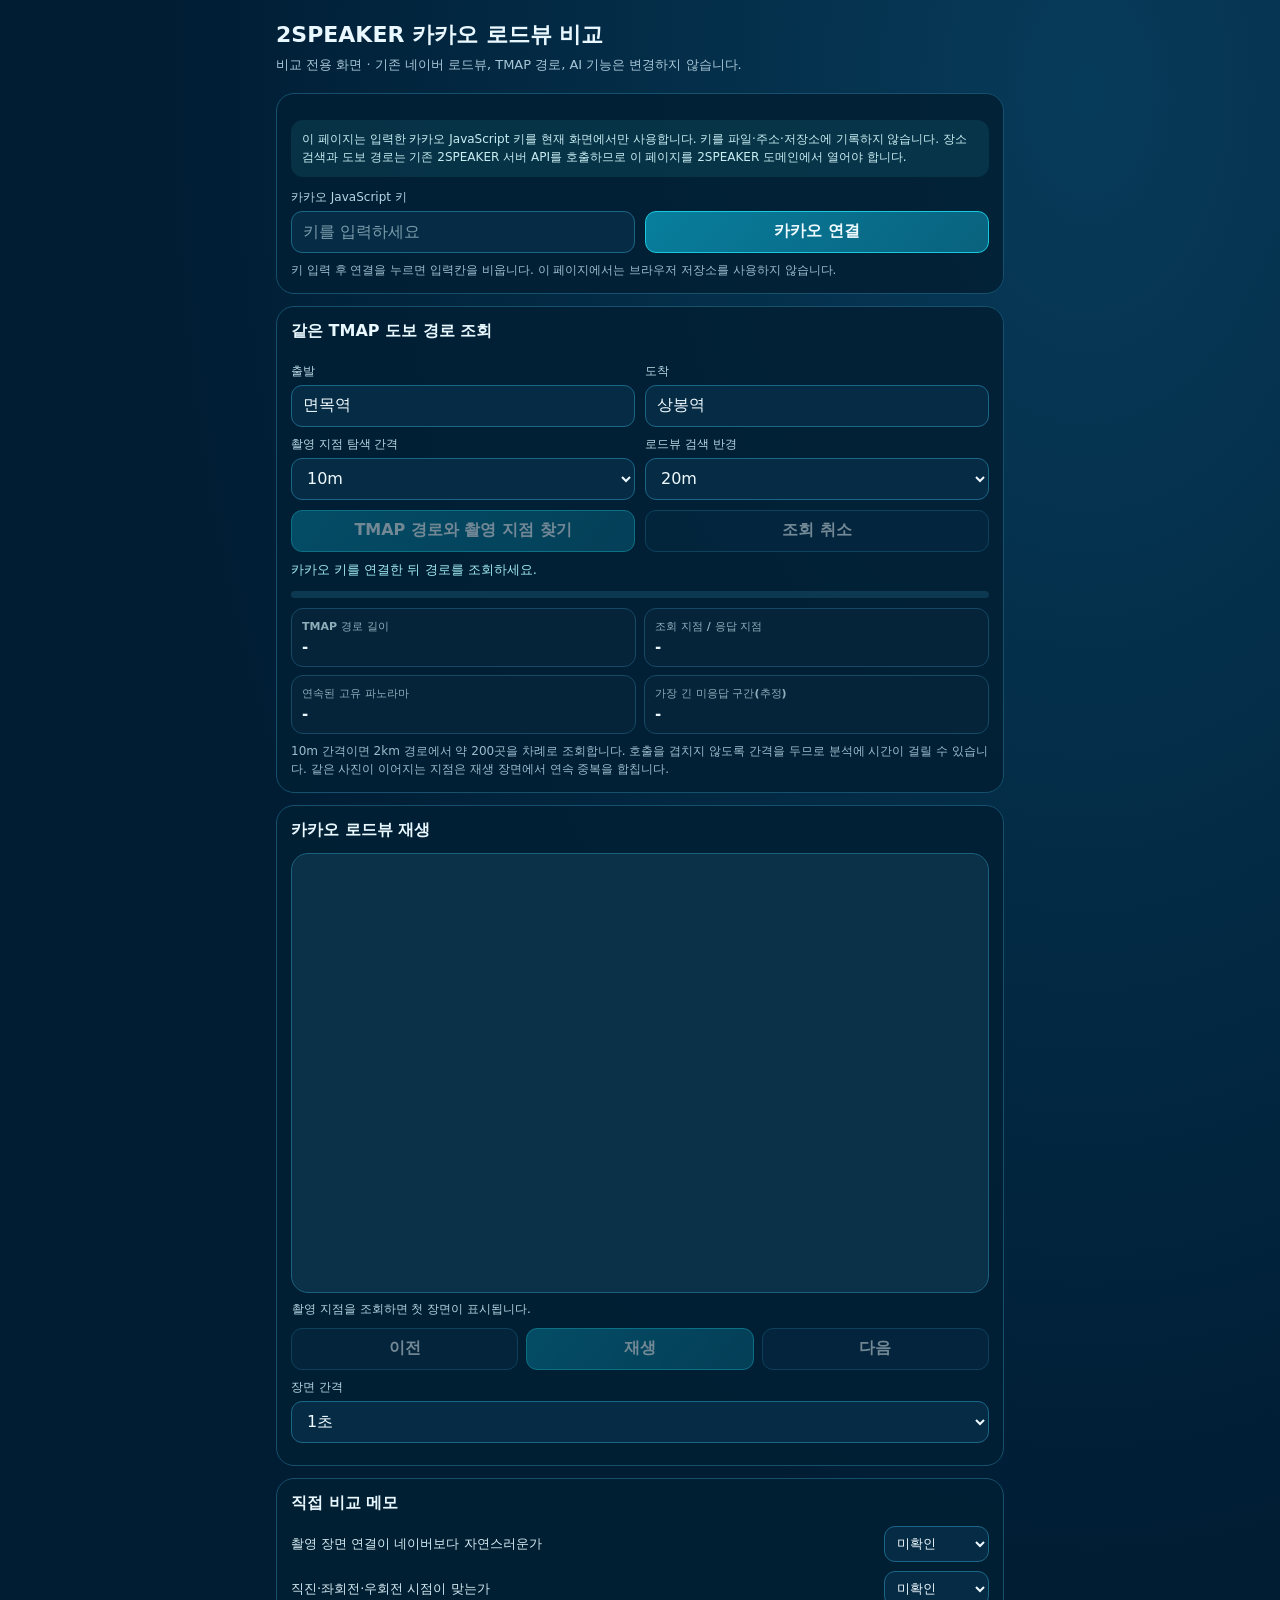
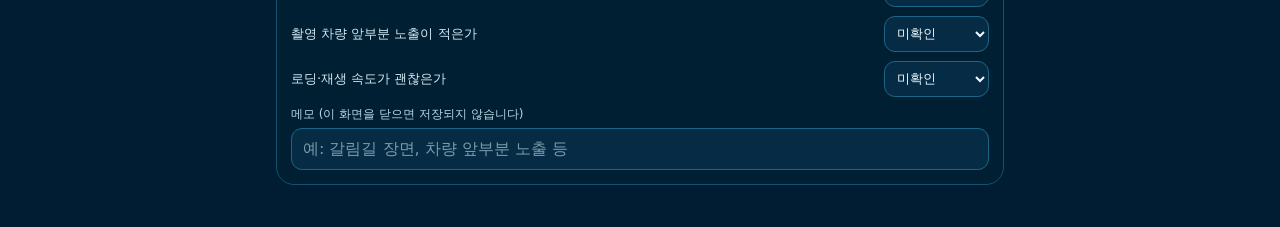
<file: public/kakao-roadview-compare/index.html>
<!doctype html>
<html lang="ko">
  <head>
    <meta charset="UTF-8" />
    <meta name="viewport" content="width=device-width, initial-scale=1, viewport-fit=cover" />
    <meta name="theme-color" content="#001c34" />
    <title>2SPEAKER 카카오 로드뷰 비교</title>
    <style>
      :root { color-scheme: dark; font-family: system-ui, -apple-system, BlinkMacSystemFont, "Segoe UI", sans-serif; }
      * { box-sizing: border-box; }
      body { margin: 0; min-height: 100vh; background: radial-gradient(ellipse at 85% 5%, #073b5a, #001d34 60%); color: #e9f8ff; }
      main { width: min(100%, 760px); margin: 0 auto; padding: max(20px, env(safe-area-inset-top)) 16px max(30px, env(safe-area-inset-bottom)); }
      h1 { margin: 0 0 5px; font-size: 22px; }
      .sub { margin: 0 0 18px; color: #a9c7d7; font-size: 13px; line-height: 1.5; }
      section { margin: 12px 0; padding: 14px; border: 1px solid #15506d; border-radius: 18px; background: rgba(2, 31, 52, .88); }
      h2 { margin: 0 0 12px; font-size: 16px; }
      label { display: block; margin: 9px 0 5px; color: #b8d6e3; font-size: 12px; }
      input, select, button { width: 100%; min-height: 42px; border: 1px solid #1b6687; border-radius: 11px; background: #062b45; color: #effaff; font: inherit; }
      input, select { padding: 9px 11px; }
      input::placeholder { color: #799baa; }
      button { padding: 9px 12px; cursor: pointer; font-weight: 650; }
      button.primary { border-color: #18c9de; background: linear-gradient(130deg, #087e9d, #09627e); }
      button:disabled { opacity: .48; cursor: default; }
      .grid { display: grid; grid-template-columns: 1fr 1fr; gap: 10px; }
      .grid3 { display: grid; grid-template-columns: repeat(3, 1fr); gap: 8px; }
      .note { margin: 8px 0 0; color: #9cbccc; font-size: 12px; line-height: 1.5; }
      .warn { padding: 10px 11px; border-radius: 12px; background: rgba(18, 87, 105, .35); color: #c8edf2; font-size: 12px; line-height: 1.55; }
      .status { min-height: 22px; margin: 9px 0 0; color: #9fe8f1; font-size: 13px; line-height: 1.45; }
      .progress { width: 100%; height: 7px; margin: 8px 0 0; overflow: hidden; border-radius: 10px; background: #0c3951; }
      .progress > i { display: block; width: 0; height: 100%; background: #25d7e6; transition: width .16s linear; }
      .metrics { display: grid; grid-template-columns: repeat(2, 1fr); gap: 8px; margin-top: 10px; }
      .metric { padding: 10px; border: 1px solid #164966; border-radius: 12px; background: #05243a; }
      .metric b { display: block; margin-bottom: 3px; color: #90aeba; font-size: 11px; font-weight: 550; }
      .metric span { font-size: 15px; font-weight: 700; }
      #roadview { width: 100%; height: min(58vh, 440px); min-height: 280px; overflow: hidden; border: 1px solid #1b607d; border-radius: 17px; background: #0a3148; }
      .frame-status { display: flex; justify-content: space-between; gap: 8px; margin: 8px 1px 0; color: #b4d2df; font-size: 12px; }
      .tag { color: #8ce8ef; }
      .checks { display: grid; gap: 9px; }
      .check { display: grid; grid-template-columns: 1fr auto; align-items: center; gap: 10px; color: #d5eaf2; font-size: 13px; }
      .check select { width: 105px; min-height: 36px; padding: 5px 8px; }
      @media (max-width: 420px) { main { padding-right: 11px; padding-left: 11px; } section { padding: 12px; } .grid { gap: 8px; } #roadview { height: 42vh; min-height: 250px; } }
    </style>
  </head>
  <body>
    <main>
      <h1>2SPEAKER 카카오 로드뷰 비교</h1>
      <p class="sub">비교 전용 화면 · 기존 네이버 로드뷰, TMAP 경로, AI 기능은 변경하지 않습니다.</p>

      <section>
        <p class="warn">이 페이지는 입력한 카카오 JavaScript 키를 현재 화면에서만 사용합니다. 키를 파일·주소·저장소에 기록하지 않습니다. 장소 검색과 도보 경로는 기존 2SPEAKER 서버 API를 호출하므로 이 페이지를 2SPEAKER 도메인에서 열어야 합니다.</p>
        <label for="kakao-key">카카오 JavaScript 키</label>
        <div class="grid">
          <input id="kakao-key" type="password" autocomplete="off" spellcheck="false" placeholder="키를 입력하세요" />
          <button id="connect" class="primary" type="button">카카오 연결</button>
        </div>
        <p class="note">키 입력 후 연결을 누르면 입력칸을 비웁니다. 이 페이지에서는 브라우저 저장소를 사용하지 않습니다.</p>
      </section>

      <section>
        <h2>같은 TMAP 도보 경로 조회</h2>
        <div class="grid">
          <div><label for="start">출발</label><input id="start" value="면목역" autocomplete="off" /></div>
          <div><label for="end">도착</label><input id="end" value="상봉역" autocomplete="off" /></div>
        </div>
        <div class="grid">
          <div><label for="spacing">촬영 지점 탐색 간격</label><select id="spacing"><option value="10" selected>10m</option><option value="15">15m</option><option value="20">20m</option></select></div>
          <div><label for="radius">로드뷰 검색 반경</label><select id="radius"><option value="15">15m</option><option value="20" selected>20m</option><option value="30">30m</option></select></div>
        </div>
        <div class="grid" style="margin-top:10px">
          <button id="analyze" class="primary" type="button" disabled>TMAP 경로와 촬영 지점 찾기</button>
          <button id="cancel" type="button" disabled>조회 취소</button>
        </div>
        <p id="status" class="status" role="status" aria-live="polite">카카오 키를 연결한 뒤 경로를 조회하세요.</p>
        <div class="progress" aria-hidden="true"><i id="progress-bar"></i></div>
        <div id="metrics" class="metrics" hidden>
          <div class="metric"><b>TMAP 경로 길이</b><span id="m-distance">-</span></div>
          <div class="metric"><b>조회 지점 / 응답 지점</b><span id="m-coverage">-</span></div>
          <div class="metric"><b>연속된 고유 파노라마</b><span id="m-scenes">-</span></div>
          <div class="metric"><b>가장 긴 미응답 구간(추정)</b><span id="m-gap">-</span></div>
        </div>
        <p class="note">10m 간격이면 2km 경로에서 약 200곳을 차례로 조회합니다. 호출을 겹치지 않도록 간격을 두므로 분석에 시간이 걸릴 수 있습니다. 같은 사진이 이어지는 지점은 재생 장면에서 연속 중복을 합칩니다.</p>
      </section>

      <section>
        <h2>카카오 로드뷰 재생</h2>
        <div id="roadview" aria-label="카카오 파노라마 로드뷰"></div>
        <div class="frame-status"><span id="frame-label">촬영 지점을 조회하면 첫 장면이 표시됩니다.</span><span id="heading-label" class="tag"></span></div>
        <div class="grid3" style="margin-top:10px">
          <button id="previous" type="button" disabled>이전</button>
          <button id="play" class="primary" type="button" disabled>재생</button>
          <button id="next" type="button" disabled>다음</button>
        </div>
        <label for="speed">장면 간격</label>
        <select id="speed"><option value="800">0.8초</option><option value="1000" selected>1초</option><option value="1200">1.2초</option><option value="1500">1.5초</option></select>
        <p id="instruction" class="note" aria-live="polite"></p>
      </section>

      <section>
        <h2>직접 비교 메모</h2>
        <div class="checks">
          <div class="check"><span>촬영 장면 연결이 네이버보다 자연스러운가</span><select data-review="연결"><option>미확인</option><option>좋음</option><option>비슷함</option><option>아쉬움</option></select></div>
          <div class="check"><span>직진·좌회전·우회전 시점이 맞는가</span><select data-review="회전"><option>미확인</option><option>좋음</option><option>비슷함</option><option>아쉬움</option></select></div>
          <div class="check"><span>촬영 차량 앞부분 노출이 적은가</span><select data-review="차량 노출"><option>미확인</option><option>적음</option><option>비슷함</option><option>많음</option></select></div>
          <div class="check"><span>로딩·재생 속도가 괜찮은가</span><select data-review="속도"><option>미확인</option><option>좋음</option><option>비슷함</option><option>아쉬움</option></select></div>
        </div>
        <label for="memo">메모 (이 화면을 닫으면 저장되지 않습니다)</label>
        <input id="memo" placeholder="예: 갈림길 장면, 차량 앞부분 노출 등" />
      </section>
    </main>
    <script src="./compare.js" defer></script>
  </body>
</html>
</file>
